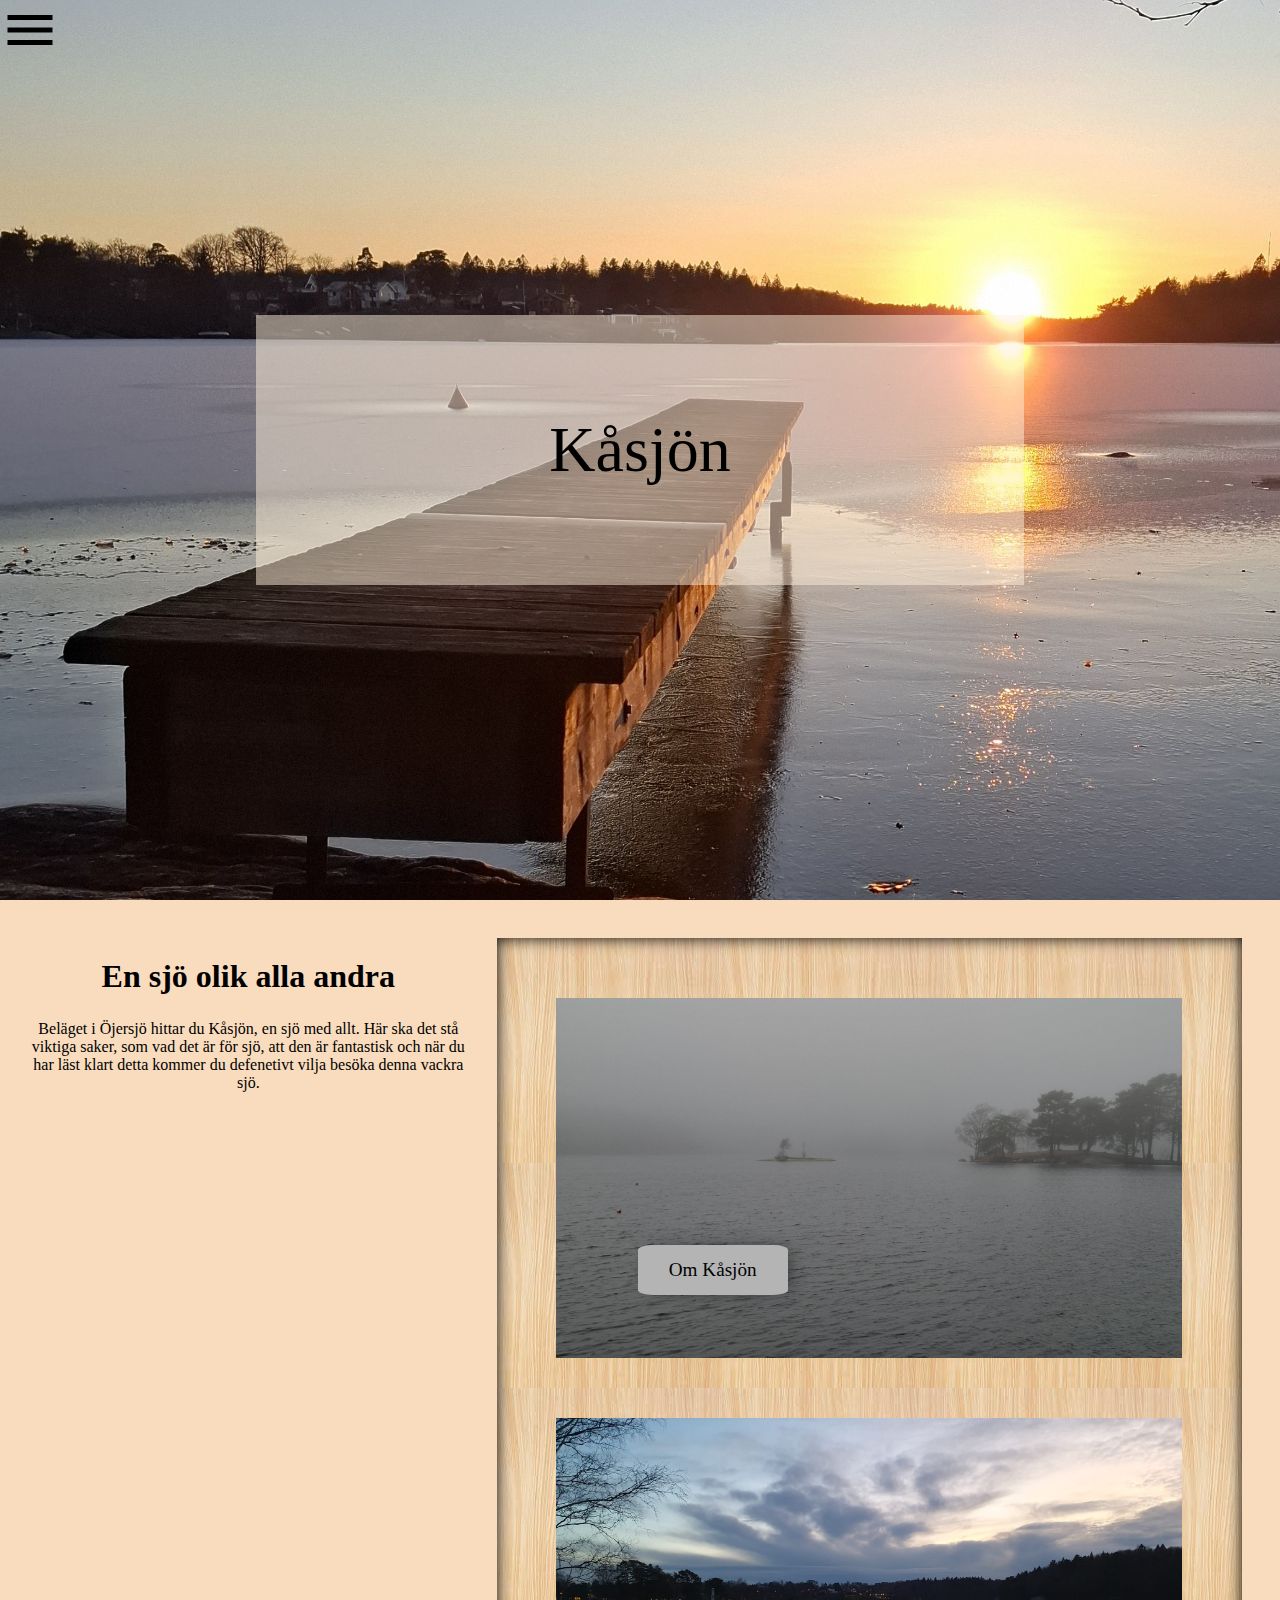
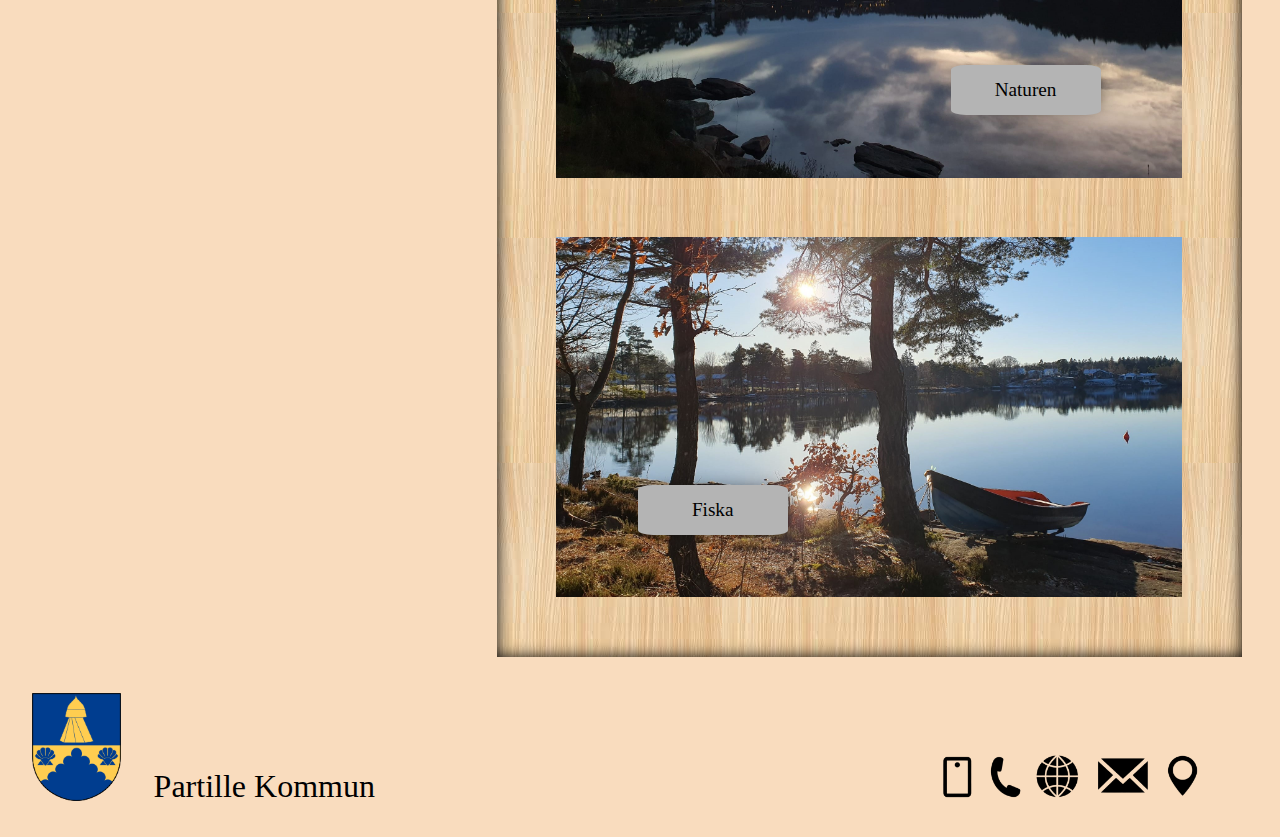
<file: index.html>
<!DOCTYPE html>
<html lang="en">
<head>
    <meta charset="UTF-8">
    <meta name="viewport" content="width=device-width, initial-scale=1.0">
    <title>Document</title>
    <link href="https://fonts.googleapis.com/icon?family=Material+Icons" rel="stylesheet">
    <link rel="stylesheet" href="css/main.css">
</head>


<body>
    <nav class="menu">
        <div id="listchoices">
            <a href="index.html" class="navchoice">Hem</a>
            <a href="about.html" class="navchoice">Om Kåsjön</a>
            <a href="nature.html" class="navchoice">Naturen runt sjön</a>
            <a href="#" class="navchoice">Kanotuthyrning</a>
            <a href="fishing.html" class="navchoice">Fiska i Kåsjön</a>
            <a href="#" class="navchoice">Hitta hit</a>
            <a href="#" class="navchoice">Kontakta kommunen</a>

        </div>
    </nav>

    <div class="fade-layer"></div>


    <div class="wrapper">



        <header id="header1">
            <div class="menu-button">
                <i class="material-icons" id="burgermenu">menu</i>
            </div>
            <a href="index.html" id="heading1">Kåsjön</a>
            <div id="header_icons">

            </div>
        </header>
        <div id="content1">
            <main id="main1">
                <h3 id="page1header">En sjö olik alla andra</h3>
                <p id="page1text">Beläget i Öjersjö hittar du Kåsjön, en sjö med allt. Här ska det stå viktiga saker, som vad det är för sjö, att den är fantastisk och när du har läst klart detta kommer du defenetivt vilja besöka denna vackra sjö.</p>

            </main>
            <div id="sections">
                <div class="about">
                    <a href="about.html" class="circletext">Om Kåsjön</a>

                </div>

                <div class="nature">
                    <p></p>
                    <a href="nature.html" class="circletext">Naturen</a>
                </div>

                <div class="activities">
                    <a href="fishing.html" class="circletext"> Fiska</a>
                </div>
            </div>
        </div>

        <footer>
            <img id="partille" src="img/partille_logga.png" alt="Partille kommuns sköld">
            <p id="footer_text">Partille Kommun</p>
            <img id="icons" src="img/icons_nopng.png" alt="">


        </footer>

    </div>
    <script src="js/main.js"></script>
</body>






</html>
</file>
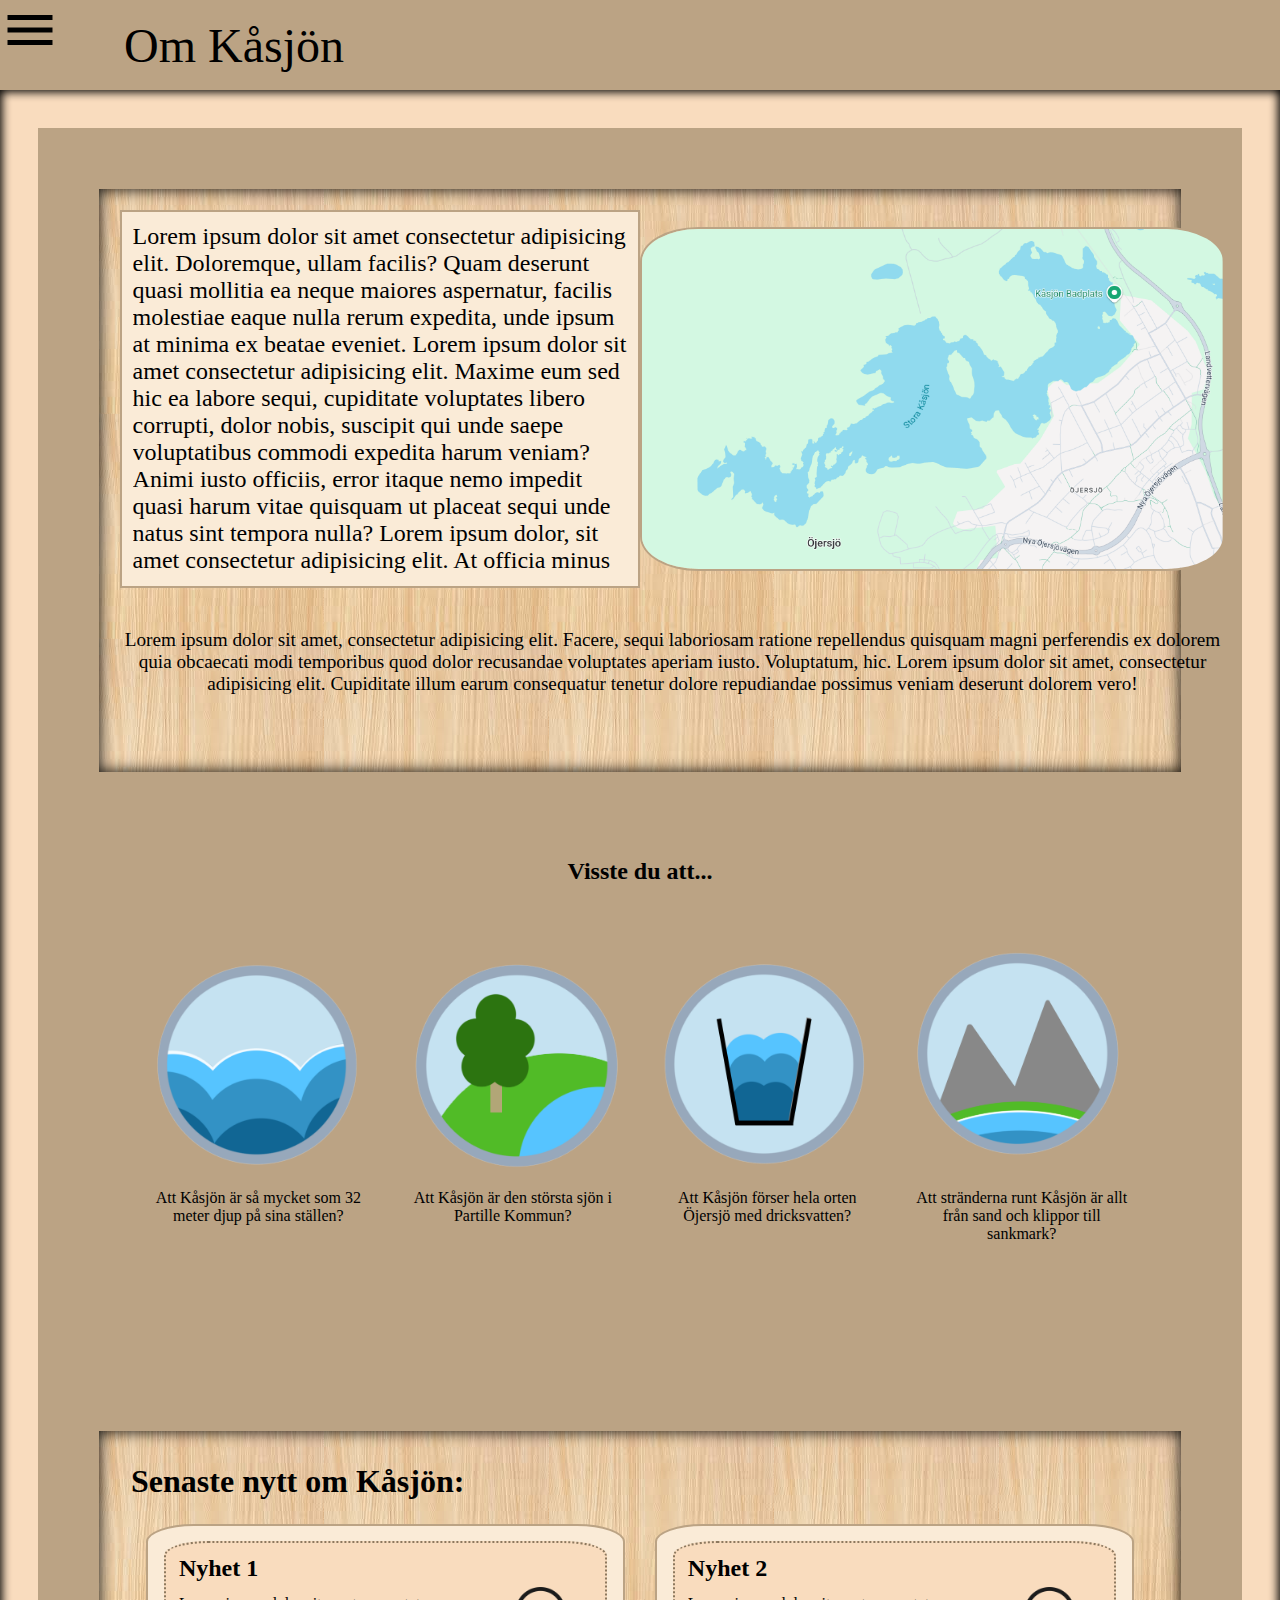
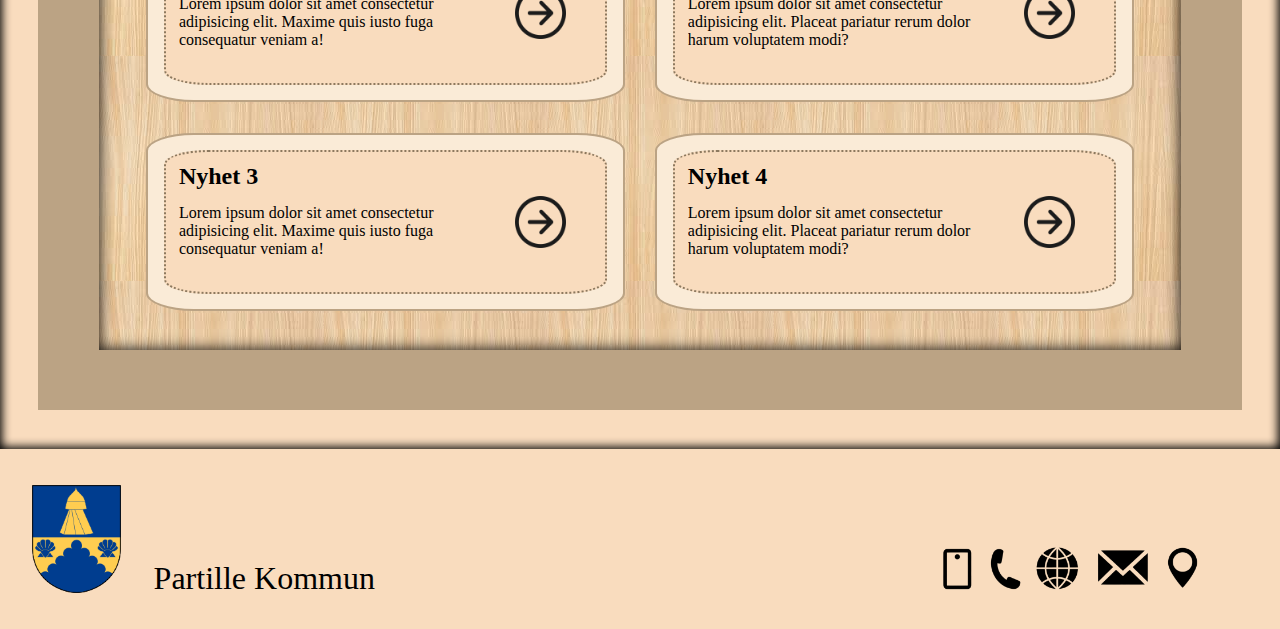
<file: about.html>
<!DOCTYPE html>
<html lang="en">
<head>
    <meta charset="UTF-8">
    <meta name="viewport" content="width=device-width, initial-scale=1.0">
    <title>Document</title>
    <link rel="stylesheet" href="css/main.css">
    <link href="https://fonts.googleapis.com/icon?family=Material+Icons" rel="stylesheet">

</head>
<body>
    <nav class="menu">
        <div id="listchoices">
            <a href="index.html" class="navchoice">Hem</a>
            <a href="about.html" class="navchoice">Om Kåsjön</a>
            <a href="nature.html" class="navchoice">Naturen runt sjön</a>
            <a href="#" class="navchoice">Kanotuthyrning</a>
            <a href="fishing.html" class="navchoice">Fiska i Kåsjön</a>
            <a href="#" class="navchoice">Hitta hit</a>
            <a href="#" class="navchoice">Kontakta kommunen</a>

        </div>
    </nav>

    <div class="fade-layer"></div>

    <header id="header2">
        <div class="menu-button">
            <i class="material-icons" id="burgermenu">menu</i>
        </div>
            <a href="index.html" id="heading2">Om Kåsjön</a>
        <div id="header_icons">

        </div>
    </header>
    <div id="wrapper2">
        <div id="content2">
            <main id="main2">
                <div id="wrapper_smalltext1">
                    <p class="maintext2" id="smalltext1">Lorem ipsum dolor sit amet consectetur adipisicing elit. Doloremque, ullam facilis? Quam deserunt quasi mollitia ea neque maiores aspernatur, facilis molestiae eaque nulla rerum expedita, unde ipsum at minima ex beatae eveniet. Lorem ipsum dolor sit amet consectetur adipisicing elit. Maxime eum sed hic ea labore sequi, cupiditate voluptates libero corrupti, dolor nobis, suscipit qui unde saepe voluptatibus commodi expedita harum veniam? Animi iusto officiis, error itaque nemo impedit quasi harum vitae quisquam ut placeat sequi unde natus sint tempora nulla? Lorem ipsum dolor, sit amet consectetur adipisicing elit. At officia minus neque perferendis exercitationem quis odit itaque unde suscipit hic. Lorem ipsum dolor sit amet consectetur adipisicing elit. Sint itaque dolorum in culpa assumenda corrupti enim voluptatibus voluptas distinctio deleniti sed, ullam cum, voluptates reiciendis consequuntur, animi vel deserunt sit error quia. Excepturi consectetur cum dolore quisquam doloremque laboriosam, praesentium ipsa reiciendis sint, in nulla maiores, commodi molestias necessitatibus numquam. Ratione, rem cumque in aspernatur autem quisquam culpa. Eveniet tenetur dolor ex commodi nam perspiciatis beatae aspernatur ducimus! Voluptates, vel. Fugit incidunt corporis eos est aperiam, commodi libero esse ab voluptatum ullam culpa ex molestias mollitia amet expedita dignissimos animi. Obcaecati aliquam, ipsam eligendi doloribus libero repellendus beatae quam quidem?</p>
                </div>
                <img id="kasjon_karta" src="img/kasjon_karta_ny.png" alt="Karta över Kåsjön">
                <p class="maintext2" id="smalltext2">Lorem ipsum dolor sit amet, consectetur adipisicing elit. Facere, sequi laboriosam ratione repellendus quisquam magni perferendis ex dolorem quia obcaecati modi temporibus quod dolor recusandae voluptates aperiam iusto. Voluptatum, hic. Lorem ipsum dolor sit amet, consectetur adipisicing elit. Cupiditate illum earum consequatur tenetur dolore repudiandae possimus veniam deserunt dolorem vero!</p>
            </main>
            <section id="funfacts2">
                <h2 id="rubrik_facts">Visste du att...</h2>
                <div class="fact_and_text2">
                    <img class="fact_icons" src="img/wave_icon.png" alt="">
                    <p>Att Kåsjön är så mycket som 32 meter djup på sina ställen?</p>
                </div>
                <div class="fact_and_text2">
                    <img class="fact_icons" src="img/landscape_icon.png" alt="">
                    <p>Att Kåsjön är den största sjön i Partille Kommun?</p>
                </div>
                <div class="fact_and_text2">
                    <img class="fact_icons" src="img/glass_icon.png" alt="">
                    <p>Att Kåsjön förser hela orten Öjersjö med dricksvatten?</p>
                </div>
                <div class="fact_and_text2">
                    <img class="fact_icons" src="img/mountain_icon.png" alt="">
                    <p>Att stränderna runt Kåsjön är allt från sand och klippor till sankmark?</p>
                </div>

            </section>
            <section id="nyheter2">
                <h2 id="nyheter">Senaste nytt om Kåsjön:</h2>
                    <div class="news_wrapper">
                        <div class="news">
                            <h2 class="nyhetsrubrik">Nyhet 1</h2>
                            <p class="nyhetstext">Lorem ipsum dolor sit amet consectetur adipisicing elit. Maxime quis iusto fuga consequatur veniam a!</p>
                            <img class="arrow_icon2" src="img/arrow_icon.png" alt="pil som tar dig till nyheterna">
                        </div>
                    </div>
                    <div class="news_wrapper">
                        <div class="news">
                            <h2 class="nyhetsrubrik">Nyhet 2</h2>
                            <p class="nyhetstext">Lorem ipsum dolor sit amet consectetur adipisicing elit. Placeat pariatur rerum dolor harum voluptatem modi?</p>
                            <img class="arrow_icon2" src="img/arrow_icon.png" alt="pil som tar dig till nyheterna">
                        </div>
                    </div>
                    <div class="news_wrapper">
                        <div class="news">
                            <h2 class="nyhetsrubrik">Nyhet 3</h2>
                            <p class="nyhetstext">Lorem ipsum dolor sit amet consectetur adipisicing elit. Maxime quis iusto fuga consequatur veniam a!</p>
                            <img class="arrow_icon2" src="img/arrow_icon.png" alt="pil som tar dig till nyheterna">
                        </div>
                    </div>
                    <div class="news_wrapper">
                        <div class="news">
                            <h2 class="nyhetsrubrik">Nyhet 4</h2>
                            <p class="nyhetstext">Lorem ipsum dolor sit amet consectetur adipisicing elit. Placeat pariatur rerum dolor harum voluptatem modi?</p>
                            <img class="arrow_icon2" src="img/arrow_icon.png" alt="pil som tar dig till nyheterna">
                        </div>
                    </div>
            </section>

    
        </div>
    </div>


    <footer>
        <img id="partille" src="img/partille_logga.png" alt="Partille kommuns sköld">
        <p id="footer_text">Partille Kommun</p>
        <img id="icons" src="img/icons_nopng.png" alt="">
    </footer>


    <script src="js/main.js"></script>
    
</body>
</html>
</file>
<file: css/main.css>
body{
    margin: 0%;
}


@media screen and (max-width:599px) {

    /*HOMEPAGE MOBILE*/
    body{
        background-color: rgba(249,220,190);
    }
    
    #header1{
        display: grid;
        grid-template-columns: 20vw 60vw 1fr;
        grid-template-rows: 100vh;
        grid-template-areas: 
        'mn hd ic';
        background-image: url(/img/Kasjon_brygga_mobil.jpg);
        box-shadow: inset 0 0 15px black;
        background-size: cover;
        height: 100vh;
        width: auto;
        
    }
    #heading1{
        display: flex;
        grid-area: hd;
        color: black;
        text-decoration: none;
        background-color: rgba(255, 239, 218, 0.5);
        width: 60vw;
        height: 20vh;
        opacity: 100%;
        font-size: 4rem;
        align-self: center;
        align-items: center;
        justify-content: center;
    }
    nav{
        height: 10vh;

    }
    #listchoices{
        display: grid;
        width: 100vw;
        flex-direction: column;
        justify-content: stretch;
        align-content: stretch;
        padding: 0%;
        margin: 0%;
    }
    .navchoice{
        text-decoration: none;
        color: black;
        font-family: 'Courier New', Courier, monospace;
        border-top: solid black 2px;
        padding: 2%;
    }
    .menu{
        background-color: rgba(150,167,187);
        display: flex;
        position: fixed;
        height: 80vh;
        width: 100vw;
        top: 0;
        left: -100vw;
        transition: left 0.3s;
        z-index: 10;
    }
    .menu-button{
        grid-area: mn;
        cursor: pointer;
        display: inline;
        align-self: start;
        justify-self: start;
    }
    #icon{
        grid-area: ic;
    }
    #burgermenu {
        font-size: 60px;
    }
    .show{
        left: 0;
    }
    .fade-layer{
        position: fixed;
        top: 0;
        left: 0;
        right: 0;
        bottom: 0;
        background-color: rgba(0, 0, 0, 0.5);
        display: none;
        z-index: 5;
    }
    .fade-layer.visible{
        display: block;
    }
    #main1{
        height: 30vh;
        display: grid;
        background-color: rgba(249,220,190);

    }
    #page1header{
        font-size: 2rem;
        margin-top: 20px;
        margin-bottom: 0%;
        justify-self: center;
    }
    #page1text{
        margin: 0%;
        padding: 5%;
        text-align: center;

    }
    #sections{
        background-image: url(/img/wood.png);
        box-shadow: inset 0 0 15px black;

    }
    .about{
        height: 40vh;
        display: grid;
        grid-template-columns: 50% 1fr;
        background-image: url(/img/Kasjon_dimma.jpg);
        margin: 8%;
        background-color: green;
        background-size: cover;
        justify-items: center;
        align-items: end;
    }
    .circletext{
        display: flex;
        color: black;
        text-decoration: none;
        background-color: rgb(180, 180, 180);
        border-radius: 10%;
        font-size: larger;
        width: 150px;
        height: 50px;
        box-shadow: 5px 0px 21px -10px black;
        justify-content: center;
        align-items: center;
        margin: 20%;
    }

    .nature{
        height: 40vh;
        display: grid;
        color: black;
        text-decoration: none;
        background-image: url(/img/kasjon_spegel.jpg);
        background-size: cover;
        margin: 8%;
        grid-template-columns: 50% 1fr;
        justify-items: center;
        align-items: end;
    }
    .activities{
        height: 40vh;
        color: black;
        text-decoration: none;
        margin: 8%;
        background-image: url(/img/kasjon_batar.jpg);
        background-size: cover;
        display: grid;
        grid-template-columns: 50% 1fr;
        justify-items: center;
        align-items: end;
    }
    footer{
        display: grid;
        height: 20vh;
        background-color: rgba(249,220,190);
        grid-template-columns: 30% 37% 1fr;
    }
    #partille{
        height: 60%;
        justify-self: center;
        align-self: center;
    }
    #footer_text{
        align-self: end;
        font-size: 200%;
    }
    #icons{
        height:30px;
        align-self: end;
        justify-self: start;
        padding-bottom: 25%;
    }
    

    #homepicturebigger{
        display: none;
    }

    /*ABOUT MOBILE*/
    #header2{
        height: 10vh;
        /*display: grid;
        grid-template-columns: 20vw 40vw 1fr;*/
        background-color: rgb(187, 163, 132);
    }
    #heading2{
        text-decoration: none;
        color: black;
        font-size: 3rem;
    }
    #wrapper2{
        background-color: rgba(249,220,190);
        padding: 3%;
    }
    #content2{
        background-color: rgb(187, 163, 132);
        padding: 5%;
    }
    #main2{
        display: grid;
        grid-template-rows: 40% 40% 1fr;
        grid-template-areas: 
        'text1'
        'img'
        'text2';
        height: 80vh;
        background-image: url(/img/wood.png);
        box-shadow: inset 0 0 15px black;
    }
    #kasjon_karta{
        width: 80%;
        justify-self: center;
        align-self: center;
        border: solid 2px rgb(187, 163, 132);
        border-radius: 10%;
        background-size: cover;
    }
    .maintext2{
        text-align: center;
        padding-left: 5%;
        padding-right: 5%;
    }
    #wrapper_smalltext1{
        background-color:antiquewhite;
        border: solid 2px rgb(187, 163, 132);
        padding: 2%;
        margin: 5%;
    }
    #smalltext1{
        height: 100%;
        grid-area: text1;
        overflow: auto;
        margin: 0%;
    }
    #smalltext2{
        grid-area: text2;
        overflow: auto;
        margin-right: 5%;
    }
    #funfacts2{
        display: grid;
        height: 60vh;
        grid-template-columns: 50% 1fr;
        grid-template-rows: 10% 45% 45%;
        grid-template-areas:
        'rbfc rbfc';
        margin: 3%;
        margin-top: 8%;
    }
    #rubrik_facts{
        grid-area: rbfc;
        justify-self: center;
        margin: 0%;
    }
    .fact_and_text2{
        text-align: center;
    }
    .fact_icons{
        justify-self: center;
        height: 50%;
    }
    #nyheter2{
        display: grid;
        grid-template-rows: 5% 1fr 1fr 1fr 1fr;
        grid-template-areas:
        'hdr';
        height: auto;
        background-image: url(/img/wood.png);
        box-shadow: inset 0 0 15px black;
        padding: 3%;
    }
    #nyheter{
        grid-area: hdr;
        margin: 0%;
        font-size:170%;
    }
    #allnews{
        display: grid;
        align-content: space-between;
    }
    .news_wrapper{
        display: grid;
        height: auto;
        border: solid 2px rgb(187, 163, 132);
        border-radius: 10%;
        background-color: antiquewhite;
        padding: 3%;
        margin: 3%;
    }
    .news{
        display: grid;
        grid-template-columns: 75% 25%;
        grid-template-rows: 20% 1fr;
        grid-template-areas:
        'rub arr'
        'new arr';
        background-color: rgba(249,220,190);
        border: dotted 2px rgb(187, 163, 132);
        border-radius: 10%;
        padding: 3%;
    }
    .nyhetsrubrik{
        margin: 0%;
        align-self: center;
    }
    .nyhetstext{
        overflow: auto;
    }
    .arrow_icon2{
        grid-area: arr;
        width: 50%;
        justify-self: center;
        align-self: center;
    }
}





















/*HOMEPAGE DESKTOP*/
@media screen and (min-width:600px) {
    body{
        background-color: rgba(249,220,190);
    }
    #header1{
        display: grid;
        grid-template-columns: 20vw 60vw 1fr;
        grid-template-rows: 100vh;
        grid-template-areas: 
        'mn hd ic';
        background-image: url(/img/Kasjon_brygga.jpg);
        background-size: cover;
        height: 100vh;
        width: auto;
        justify-content: center;
        align-items: center;
    }

    #heading1{
        display: flex;
        grid-area: hd;
        background-color: rgba(255, 239, 218, 0.5);
        color: black;
        text-decoration: none;
        width: 60vw;
        height: 30vh;
        font-size: 4rem;
        justify-content: center;
        align-items: center;
        opacity: 100%;
    }
    .menu-button{
        grid-area: mn;
        display: inline;
        align-self: start;
        justify-self: start;
    }
    #listchoices{
        display: grid;
        width: 100vw;
        flex-direction: column;
        justify-content: stretch;
        align-content: stretch;
        padding: 0%;
        margin: 0%;
    }
    .navchoice{
        text-decoration: none;
        color: black;
        font-family: 'Courier New', Courier, monospace;
        border-top: solid black 2px;
        padding: 2%;
    }
    .menu{
        background-color: rgba(150,167,187);
        display: flex;
        position: fixed;
        height: 100vh;
        width: 20vw;
        top: 0;
        left: -100vw;
        transition: left 0.3s;
        z-index: 10;
    }
    .menu-button{
        grid-area: mn;
        cursor: pointer;
        display: inline;
        align-self: start;
        justify-self: start;
    }
    #icon{
        grid-area: ic;
    }
    #burgermenu {
        font-size: 60px;
    }
    .show{
        left: 0;
    }
    .fade-layer{
        position: fixed;
        top: 0;
        left: 0;
        right: 0;
        bottom: 0;
        background-color: rgba(0, 0, 0, 0.5);
        display: none;
        z-index: 5;
    }
    .fade-layer.visible{
        display: block;
    }
    #content1{
        height: auto;
        display: grid;
        grid-template-columns: 40% 1fr;
        margin: 3% 3% 0% 0%;
    }
    #main1{
        height: 30vh;
        background-color: rgba(249,220,190);

    }
    #page1header{
        font-size: 2rem;
        margin-top: 20px;
        margin-bottom: 0%;
        justify-self: center;
    }
    #page1text{
        margin: 0%;
        padding: 5%;
        text-align: center;

    }
    #sections{
        background-image: url(/img/wood.png);
        box-shadow: inset 0 0 15px black;
    }
    .about{
        height: 40vh;
        display: grid;
        grid-template-columns: 50% 1fr;
        background-image: url(/img/Kasjon_dimma.jpg);
        margin: 8%;
        background-color: green;
        background-size: cover;
        justify-items: center;
        align-items: end;
    }
    .circletext{
        display: flex;
        color: black;
        text-decoration: none;
        background-color: rgb(180, 180, 180);
        border-radius: 10%;
        font-size: larger;
        width: 150px;
        height: 50px;
        box-shadow: 5px 0px 21px -10px black;
        justify-content: center;
        align-items: center;
        margin: 20%;
    }
    .nature{
        height: 40vh;
        display: grid;
        color: black;
        text-decoration: none;
        background-image: url(/img/kasjon_spegel.jpg);
        background-size: cover;
        margin: 8%;
        grid-template-columns: 50% 1fr;
        justify-items: center;
        align-items: end;
        
    }
    .activities{
        height: 40vh;
        color: black;
        text-decoration: none;
        margin: 8%;
        background-image: url(/img/kasjon_batar.jpg);
        background-size: cover;
        display: grid;
        grid-template-columns: 50% 1fr;
        justify-items: center;
        align-items: end;

    }
    footer{
        display: grid;
        height: 20vh;
        background-color: rgba(249,220,190);
        grid-template-columns: 12% 60% 1fr;
        grid-template-rows: auto;
        grid-template-areas:
        'shield txt icon';
    }
    #partille{
        grid-area: shield;
        height: 60%;
        justify-self: center;
        align-self: center;
    }
    #footer_text{
        grid-area: txt;
        align-self: end;
        font-size: 200%;
    }
    #icons{
        grid-area: icon;
        height: 80px;
        align-self: end;
        justify-self: start;
        padding-bottom: 5%;
    }

    /*ABOUT DESKTOP*/
    #header2{
        height: 10vh;
        display: flex;
        justify-content: start;
        align-items: center;
        gap: 5%;
        /*display: grid;
        grid-template-columns: 20vw 40vw 1fr;
        grid-template-rows: 100%;
        grid-template-areas:
        '';*/
        background-color: rgb(187, 163, 132);
    }
    #heading2{
        text-decoration: none;
        color: black;
        font-size: 3rem;
    }
    #wrapper2{
        background-color: rgba(249,220,190);
        padding: 3%;
        box-shadow: inset 0 0 10px 2px black;
    }
    #content2{
        background-color: rgb(187, 163, 132);
        padding: 5%;
    }
    #main2{
        display: grid;
        grid-template-columns: 50% 1fr;
        grid-template-rows: 70% 1fr;
        grid-template-areas: 
        'text1 img'
        'text2 text2';
        height: 60vh;
        background-image: url(/img/wood.png);
        box-shadow: inset 0 0 15px black;
        padding: 2%;
    }
    #kasjon_karta{
        height: 90%;
        align-self: center;
        justify-self: center;
        border: solid 2px rgb(187, 163, 132);
        border-radius: 10%;
        background-size: cover;
    }
    #wrapper_smalltext1{
        background-color:antiquewhite;
        border: solid 2px rgb(187, 163, 132);
        padding: 2%;
    }
    .maintext2{
        display: flex;
        height: 50%;
    }
    #smalltext1{
        height: 100%;
        font-size:x-large;
        grid-area: text1;
        overflow:auto;
        margin: 0%;
    }
    #smalltext2{
        font-size:larger;
        grid-area: text2;
        text-align: center;
        align-self: center;
    }
    #funfacts2{
        display: grid;
        height: 60vh;
        grid-template-columns: 25% 25% 25% 1fr;
        grid-template-rows: 15% 85%;
        grid-template-areas:
        'rbfc rbfc rbfc rbfc';
        margin: 3%;
        margin-top: 8%;
    }
    #rubrik_facts{
        grid-area: rbfc;
        justify-self: center;
        margin: 0%;
    }
    .fact_and_text2{
        padding: 5%;
        text-align: center;
    }
    .fact_icons{
        justify-self: center;
        height: 50%;
    }
    #nyheter2{
        display: grid;
        grid-template-columns: 50% 1fr;
        grid-template-rows: 10% 1fr 1fr;
        grid-template-areas:
        'hdr hdr';
        height: auto;
        background-image: url(/img/wood.png);
        box-shadow: inset 0 0 15px black;
        padding: 3%;
    }
    #nyheter{
        grid-area: hdr;
        margin: 0%;
        font-size:xx-large;
    }
    #allnews{
        display: grid;
        align-content: space-between;
    }
    .news_wrapper{
        display: grid;
        height: auto;
        border: solid 2px rgb(187, 163, 132);
        border-radius: 10%;
        background-color: antiquewhite;
        padding: 3%;
        margin: 3%;
    }
    .news{
        display: grid;
        grid-template-columns: 75% 25%;
        grid-template-rows: 20% 1fr;
        grid-template-areas:
        'rub arr'
        'new arr';
        background-color: rgba(249,220,190);
        border: dotted 2px rgb(141, 121, 95);
        border-radius: 10%;
        padding: 3%;
    }
    .nyhetsrubrik{
        margin: 0%;
        align-self: center;
    }
    .nyhetstext{
        overflow: auto;
    }
    .arrow_icon2{
        grid-area: arr;
        width: 50%;
        justify-self: center;
        align-self: center;
    }
}

/*rgb(187, 163, 132)*/
</file>
